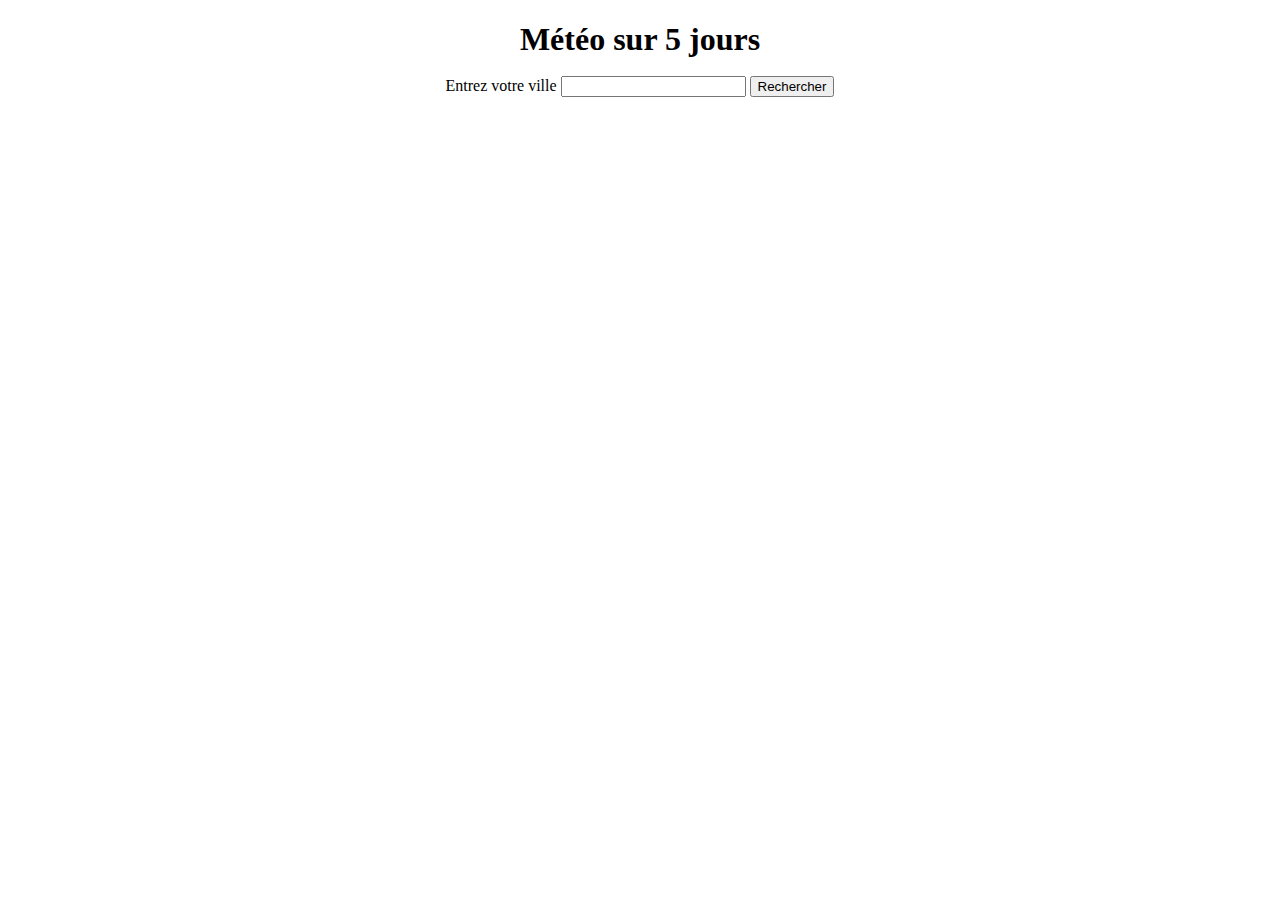
<file: appli météo/index.html>
<!DOCTYPE html>
<html lang="fr">
  <head>
    <meta charset="UTF-8" />
    <meta http-equiv="X-UA-Compatible" content="IE=edge" />
    <meta name="viewport" content="width=device-width, initial-scale=1.0" />
    <title>Application météo</title>
    <link rel="stylesheet" href="style.css" />
  </head>
  <body>
    <h1>Météo sur 5 jours</h1>
    <form id="form">
      <label for="ville">Entrez votre ville</label>
      <input
        type="text"
        name="ville"
        id="ville"
        min-length="1"
        maxlength="163"
      />
      <button type="submit" id="submit-ville">Rechercher</button>
    </form>
    <section id="afficheville">
      <h2 id="h2"></h2>
      <p id="longitude"></p>
      <p id="latitude"></p>
    </section>
    <section id="meteo"></section>

    <script src="index.js"></script>
  </body>
</html>
</file>
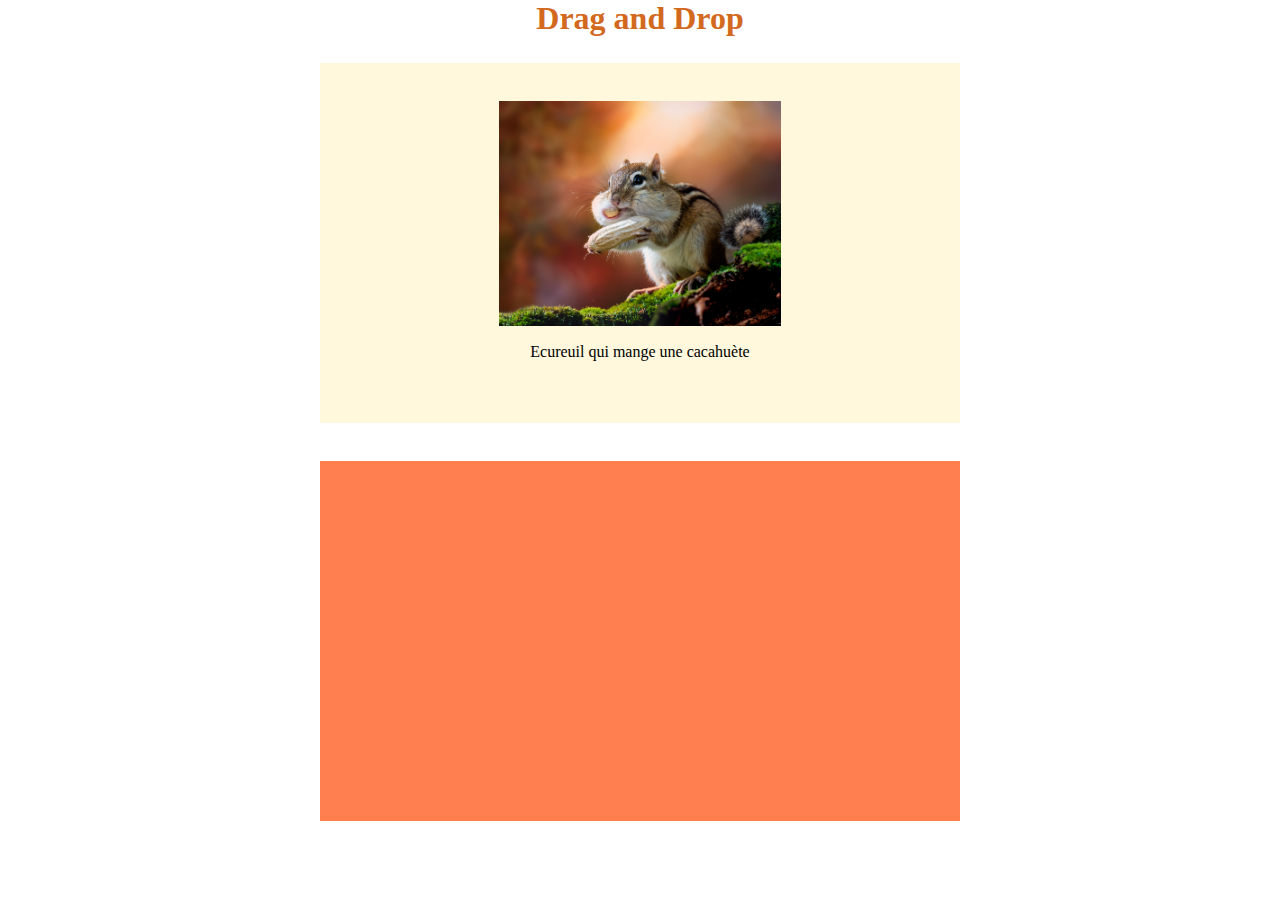
<file: Drag and Drop/index.html>
<!DOCTYPE html>
<html lang="fr">
  <head>
    <meta charset="UTF-8" />
    <meta http-equiv="X-UA-Compatible" content="IE=edge" />
    <meta name="viewport" content="width=device-width, initial-scale=1.0" />
    <title>Drag and Drop</title>
    <link rel="stylesheet" href="style.css" />
  </head>
  <body>
    <h1>Drag and Drop</h1>
    <div id="drag">
      <figure id="image">
        <img
          src="assets/img1.jpg"
          alt="écureuil qui mange une cacahuète"
          id="imageDrag"
          draggable="true"
        />
        <figcaption id="legendeDrag" draggable="true">
          Ecureuil qui mange une cacahuète
        </figcaption>
      </figure>
    </div>
    <div id="drop"></div>
    <script src="index.js"></script>
  </body>
</html>
</file>
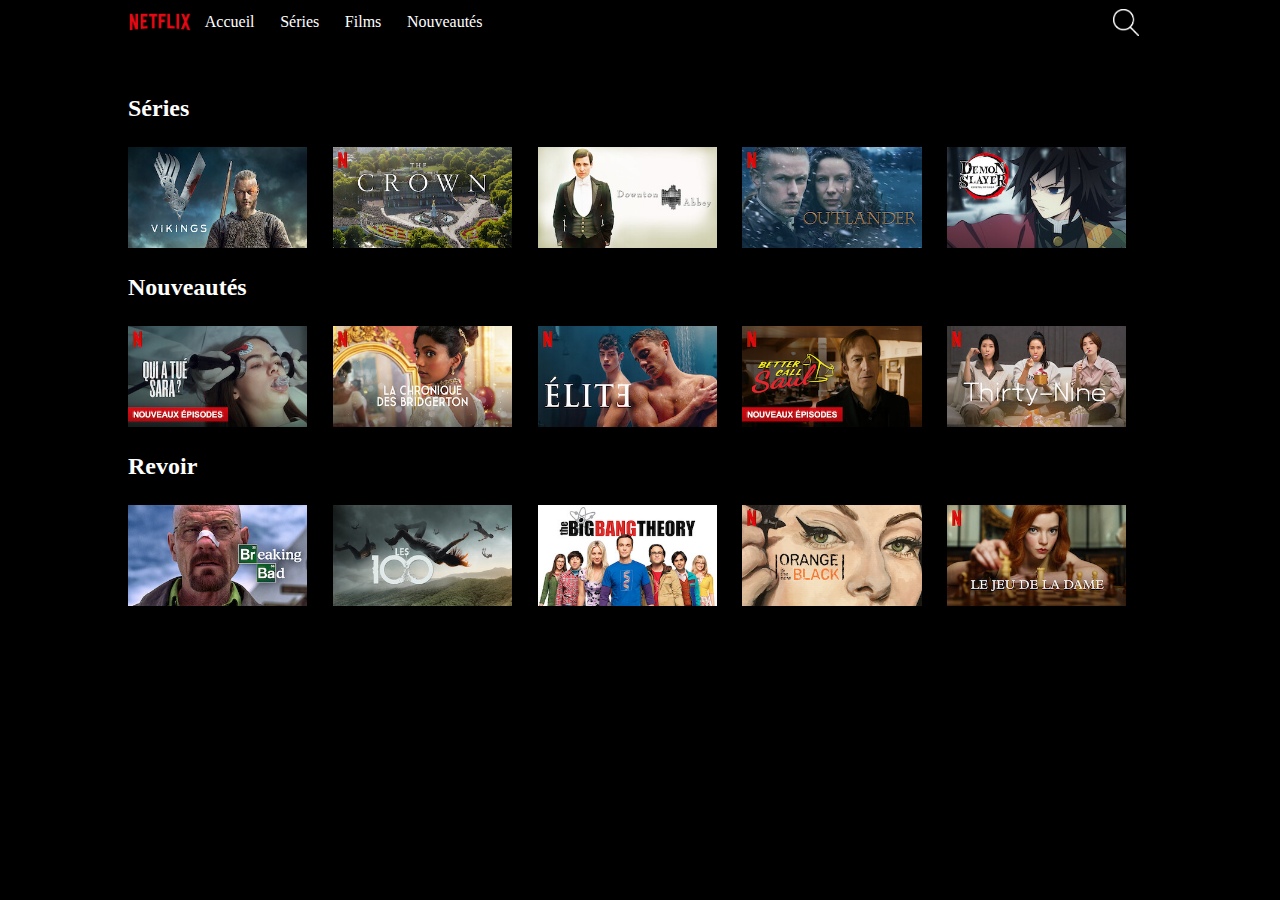
<file: exercice netflix/index.html>
<!DOCTYPE html>
<html lang="fr">
  <head>
    <meta charset="UTF-8" />
    <meta http-equiv="X-UA-Compatible" content="IE=edge" />
    <meta name="viewport" content="width=device-width, initial-scale=1.0" />
    <title>Netflix</title>
    <link rel="stylesheet" href="style.css" />
  </head>
  <body>
    <script src="index.js"></script>
  </body>
</html>
</file>
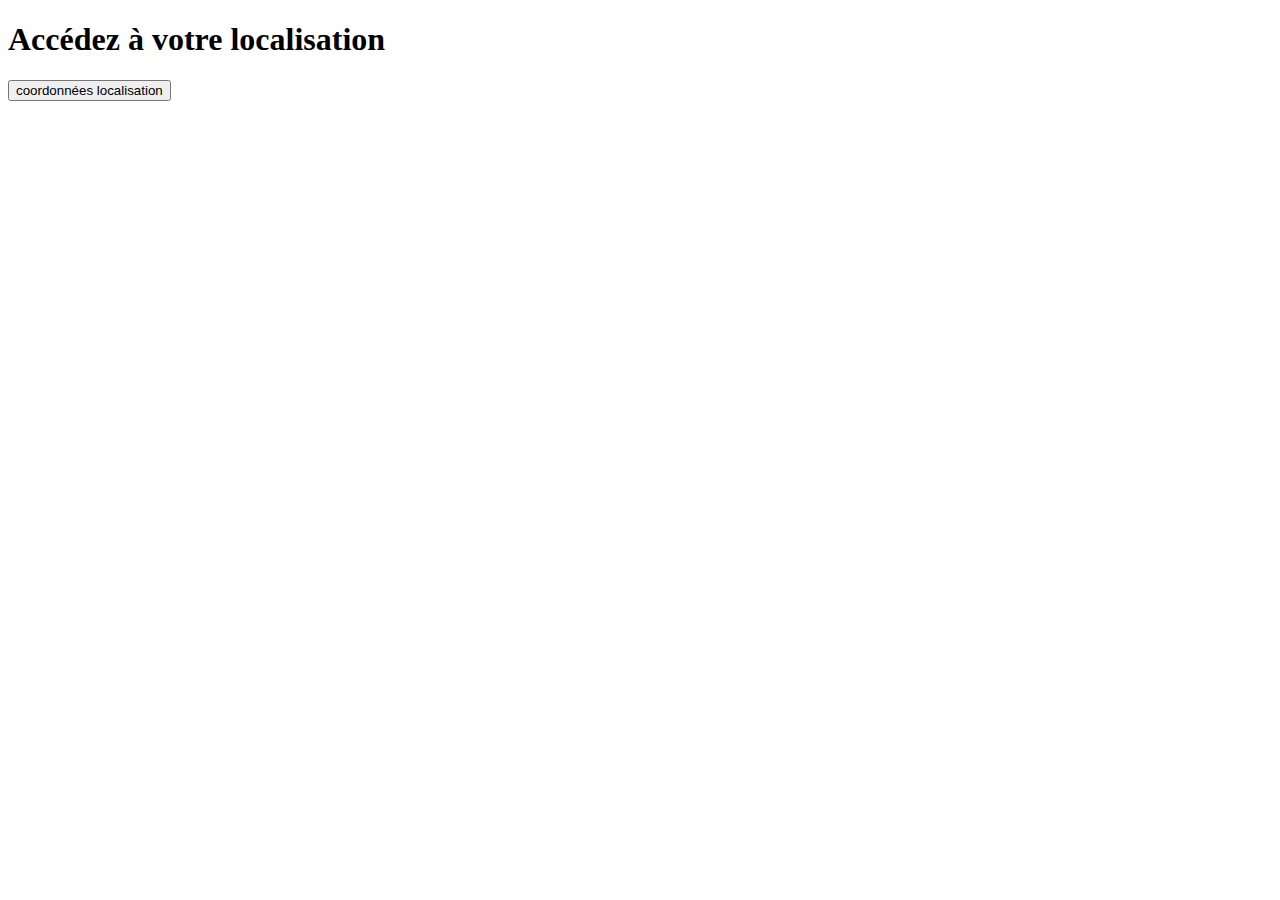
<file: géolocalisation/index.html>
<!DOCTYPE html>
<html lang="fr">
<head>
    <meta charset="UTF-8">
    <meta http-equiv="X-UA-Compatible" content="IE=edge">
    <meta name="viewport" content="width=device-width, initial-scale=1.0">
    <title>Géolocalisation</title>
</head>
<body>
    <h1>Accédez à votre localisation</h1>
    <button type="button" id="button">coordonnées localisation</button>
    <p id="latitude"></p>
    <p id="longitude"></p>
    <p id="date"></p>
    <script src="index.js"></script>
</body>
</html>
</file>
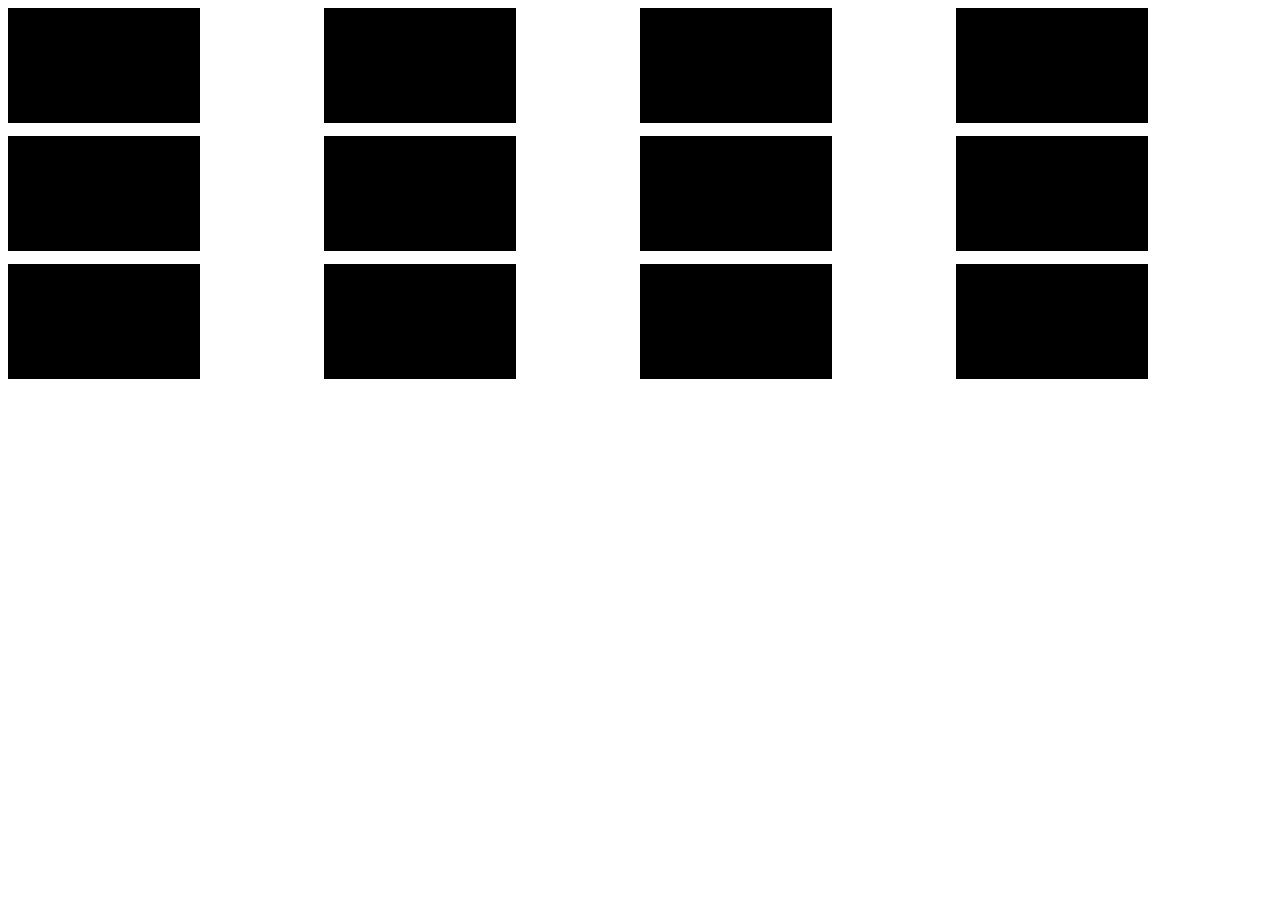
<file: memory/index.html>
<!DOCTYPE html>
<html lang="fr">
<head>
    <meta charset="UTF-8">
    <meta http-equiv="X-UA-Compatible" content="IE=edge">
    <meta name="viewport" content="width=device-width, initial-scale=1.0">
    <title>Memory</title>
    <link rel="stylesheet" href="style.css">
    <script src="index.js" defer></script>
</head>
<body>
    
</body>
</html>
</file>
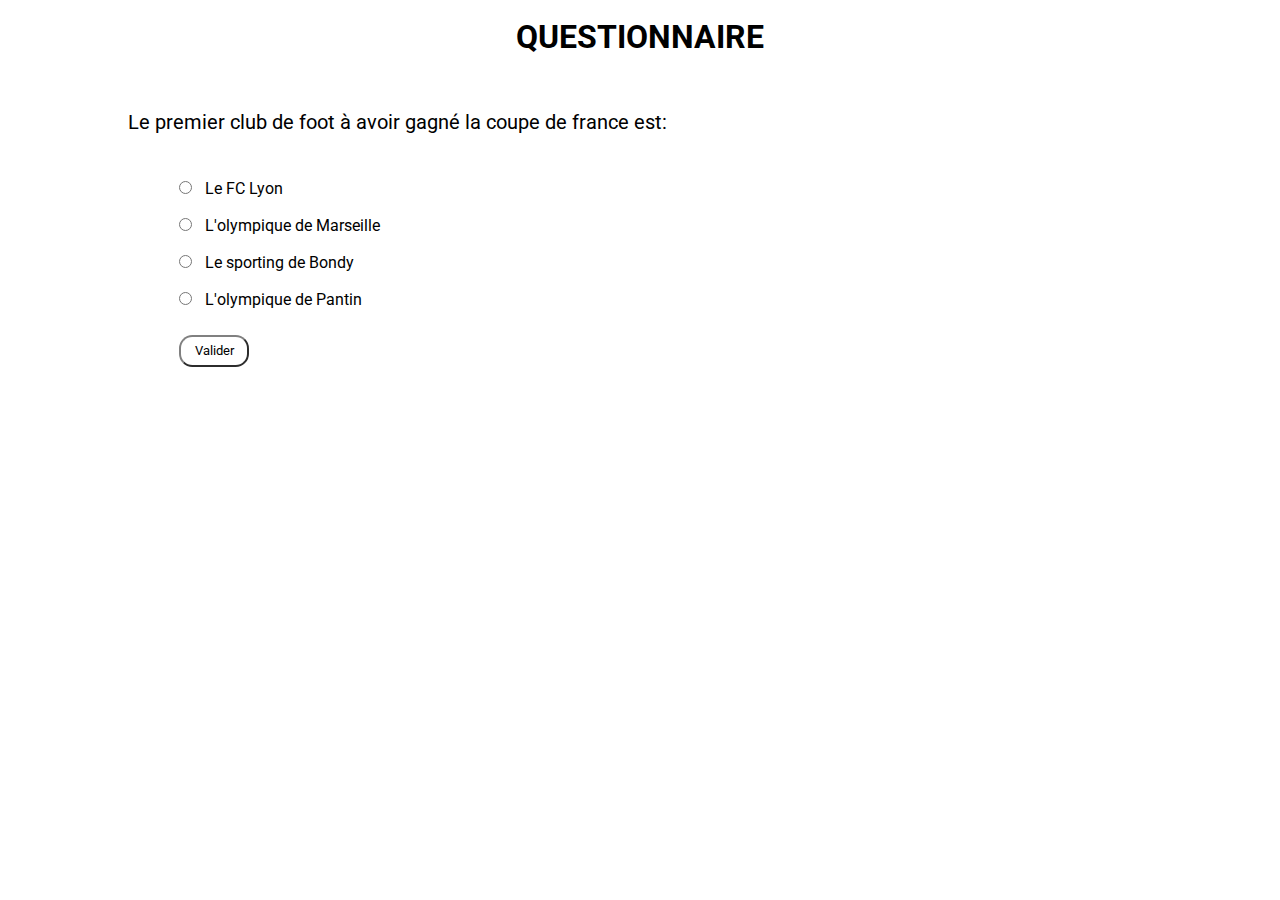
<file: quizjs/index.html>
<!DOCTYPE html>
<html lang="fr">
<head>
    <meta charset="UTF-8">
    <meta http-equiv="X-UA-Compatible" content="IE=edge">
    <meta name="viewport" content="width=device-width, initial-scale=1.0">
    <title>Quiz js</title>
    <link rel="stylesheet" href="style.css">
    <script src="index.js" defer></script>
</head>
<body>
<section id="section">

</section>    
</body>
</html>
</file>
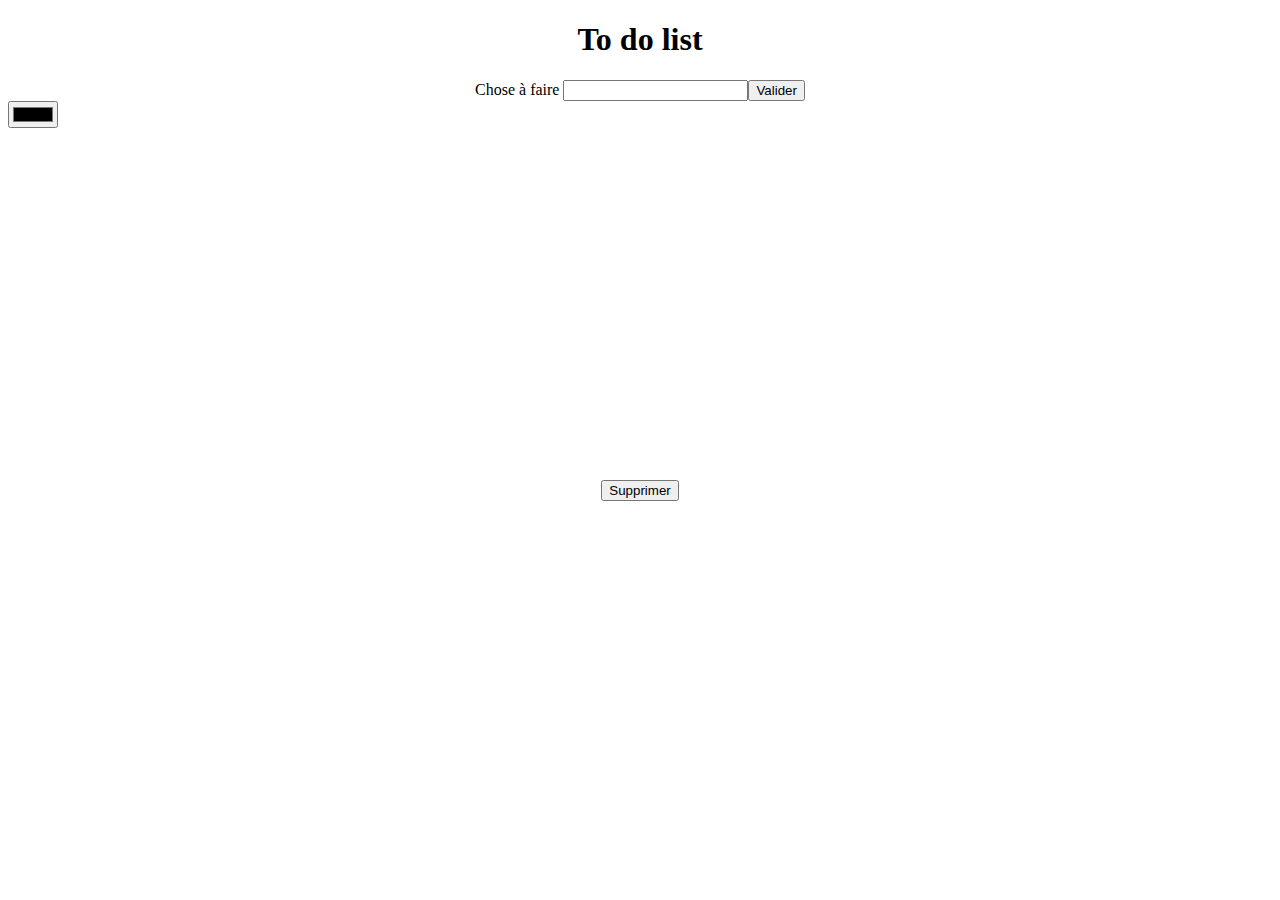
<file: To-do-list/index.html>
<!DOCTYPE html>
<html lang="fr">
  <head>
    <meta charset="UTF-8" />
    <meta http-equiv="X-UA-Compatible" content="IE=edge" />
    <meta name="viewport" content="width=device-width, initial-scale=1.0" />
    <title>To do list</title>
    <link rel="stylesheet" href="index.css" />
  </head>
  <body>
    <h1>To do list</h1>
    <div>
      <form>
        <div>
          <label for="texte">Chose à faire</label>
          <input type="text" id="texte" />
        </div>
        <div>
          <button type="button" id="submit">Valider</button>
        </div>
      </form>
      <input type="color" name="couleur" id="couleur">

      <ul id="liste"></ul>
      <button type="button" id="supprimer">Supprimer</button>
    </div>

    <script src="index.js"></script>
  </body>
</html>
</file>
<file: appli météo/style.css>
div {
  border: 0.01em solid;
  margin-bottom: 1em;
  margin-bottom: 1em;
  width: 50vw;
  display: block;
  margin: auto;
  text-align: center;
}

h1,
form {
  text-align: center;
  margin-bottom: 2vh;
}

section {
    display: block;
    margin: auto;
    text-align: center;
}
</file>
<file: Drag and Drop/style.css>
* {
  margin: 0;
  padding: 0;
  box-sizing: border-box;
  text-align: center;
}

div {
  width: 50vw;
  height: 40vh;
}

img {
  height: 25vh;
  margin-top: 3vw;
  margin-bottom: 1vw;
}

#drag {
  background-color: cornsilk;
  margin: 0 auto 3vw auto;
}

#drop {
  background-color: coral;
  margin: auto;
}

h1 {
  color: chocolate;
  margin-bottom: 2vw;
}
</file>
<file: exercice netflix/style.css>
* {
  box-sizing: border-box;
  margin: 0;
  padding: 0;
  background-color: black;
}

body {
  margin-right: 10vw;
  margin-left: 10vw;
}

#netflix {
  width: 5vw;
}

#recherche {
  height: 3vh;
  position: absolute;
  top: 1vh;
  right: 11vw;
}
nav {
  padding-top: 1vw;
  padding-bottom: 3vw;
}
nav div {
  display: flex;
  justify-content: flex-start;
}

nav div a {
  padding-right: 1vw;
  padding-left: 1vw;
  color: white;
  text-decoration: none;
}
section {
  display: flex;
  flex-wrap: wrap;
  justify-content: center;
}
section img {
  width: 16vw;
  padding-right: 2vw;
}

h2 {
  min-width: 100%;
  margin-top: 2vw;
  margin-bottom: 2vw;
  color: white;
}

@media (max-width: 900px) {
  h2 {
    font-size: 15px;
  }
  nav div a {
    font-size: 12px;
  }
  #recherche {
    height: 2vh;
  }
  section img {
    width: 25vw;
  }
}

@media (max-width: 700px) {
  h2 {
      text-align: center;
    font-size: 13px;
  }
  #netflix {
    width: 10vw;
  }
  #recherche {
    height: 1.5vh;
  }
  section img {
    width: 60%;
    margin-bottom: 1vh;
  }
}
</file>
<file: memory/style.css>
div {
    width: 15vw;
    height:9vw;
    background-color:black;
    margin-bottom: 1vw;
    margin-right: 1vw ;
}

body{
    display: grid;
    grid-template-columns: 1fr 1fr 1fr 1fr;
    grid-template-rows: 1fr 1fr 1fr;
}

img{
    width:15vw;
    height:9vw;
    object-fit:cover;
    display: none;
}

#winDiv{
    position:relative;
    background-color: white;
   left:40vw;
   text-align: center;
   margin-top: 3vw;
}
</file>
<file: quizjs/style.css>
@import url("https://fonts.googleapis.com/css2?family=Dancing+Script&family=Roboto:ital,wght@1,100&display=swap");

* {
  margin: 0;
  padding: 0;
  font-family: "Roboto", sans-serif;
}

h1 {
  margin-bottom: 6vh;
  margin-top: 2vh;
  text-align: center;
}

p {
  margin-bottom: 5vh;
}

#divQCM p {
  font-size: 20px;
  margin-left: 10vw;
}

input[type="submit"],
button {
  display: block;
  background-color: transparent;
  padding: 0.5em 1em;
  border-radius: 1em;
  border-color: grey;
  margin-top: 2vw;
  margin-bottom: 3vw;
}

button {
  margin-left: 12vw;
}

input[type="radio"]:checked {
  accent-color: grey;
}

label {
  padding-left: 1vw;
}

.divForm {
  margin-bottom: 2vh;
}

form {
  margin-left: 14vw;
}

#choices {
  font-size: 14px;
  margin-left: 12vw;
  margin-bottom: 2vh;
}

#question {
  margin-left: 8vw;
  font-size: 20px;
  margin-top: 1vh;
  margin-bottom: 2vh;
}
</file>
<file: To-do-list/index.css>
body {
  background-color: white;
}

h1,
ul {
  text-align: center;
}

form {
  display: flex;
  justify-content: center;
}

ul {
  min-width: 50vw;
  min-height: 25vw;
}

button {
  display: block;
  margin: auto;
}
</file>
